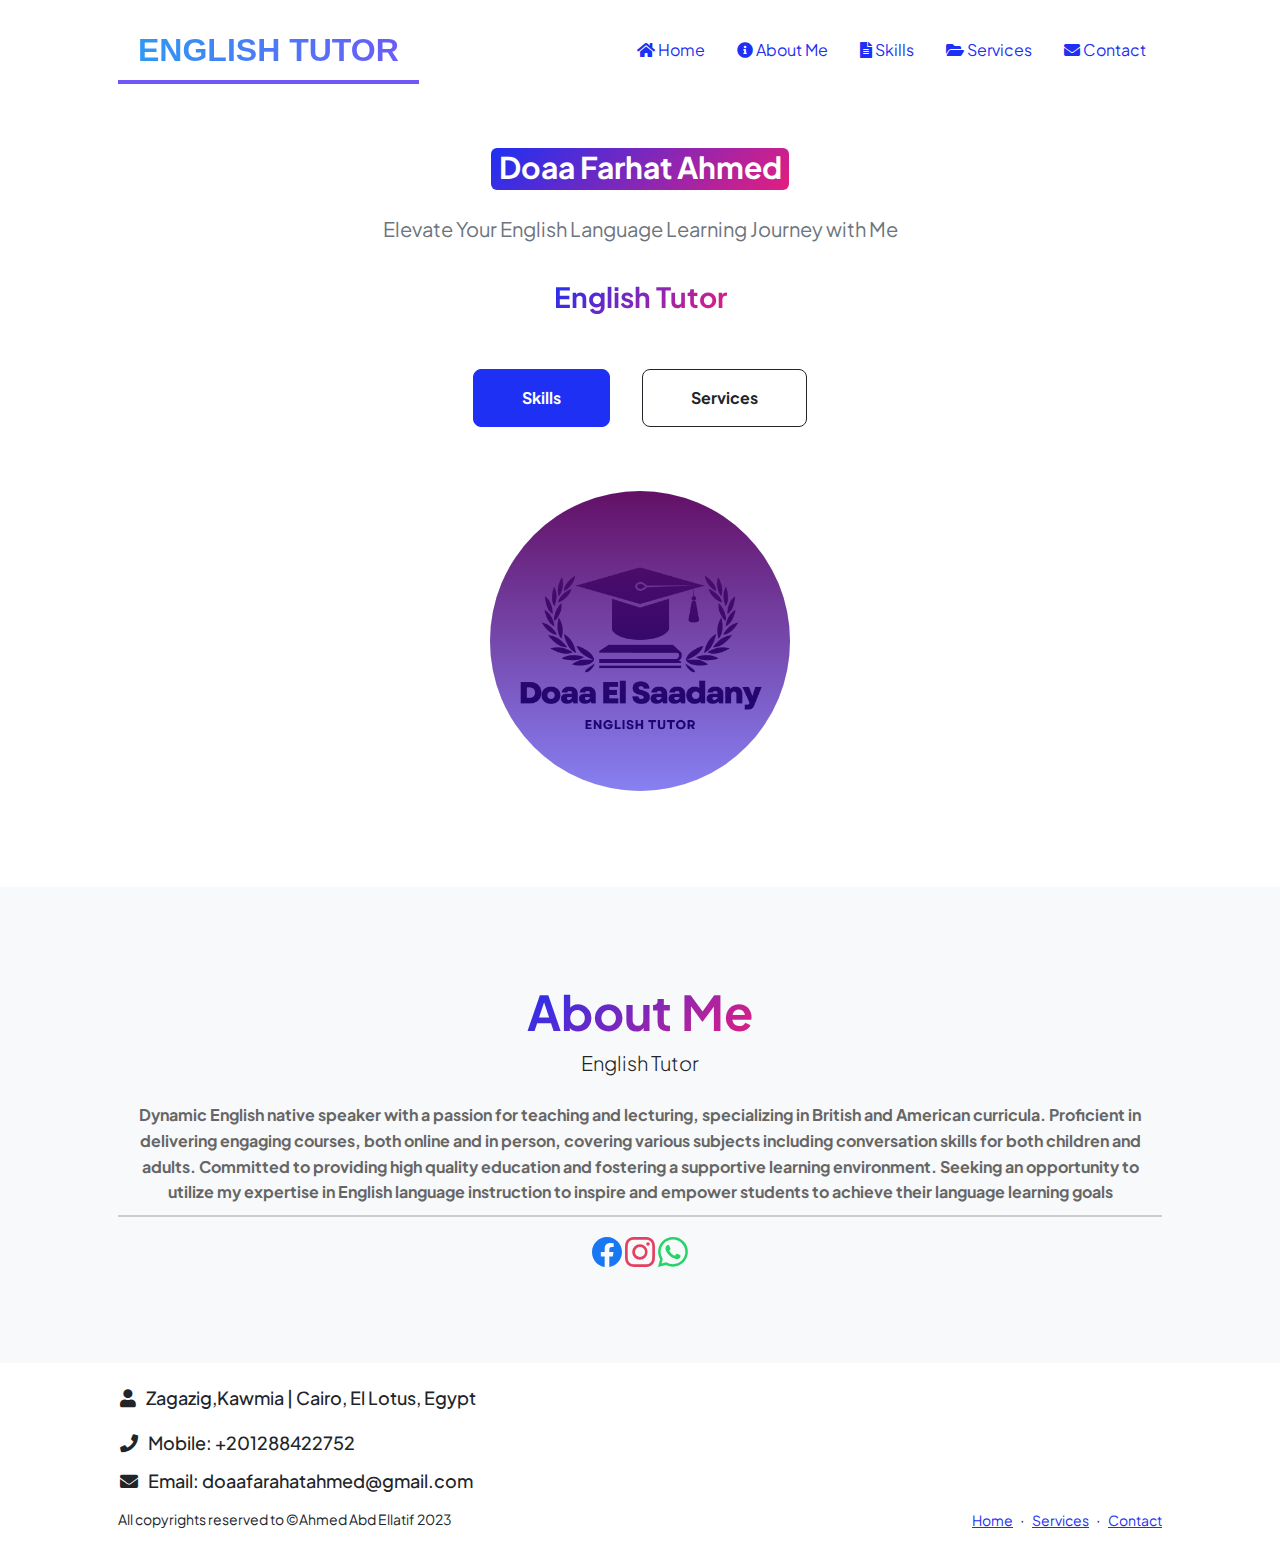
<file: index.html>
<!DOCTYPE html>
<html lang="en">
    <head>
        <meta charset="utf-8" />
        <meta name="viewport" content="width=device-width, initial-scale=1, shrink-to-fit=no" />
        <meta name="description" content="" />
        <meta name="author" content="" />
        <title>Doaa El Saadany</title>
        <!-- Favicon-->
        <link rel="icon" type="image/x-icon" href="assets/favicon.ico" />
        <!-- Custom Google font-->
        <link rel="preconnect" href="https://fonts.googleapis.com" />
        <link rel="preconnect" href="https://fonts.gstatic.com" crossorigin />
        <link href="https://fonts.googleapis.com/css2?family=Plus+Jakarta+Sans:wght@100;200;300;400;500;600;700;800;900&amp;display=swap" rel="stylesheet" />
        <!-- Bootstrap icons-->
        <link href="https://cdn.jsdelivr.net/npm/bootstrap-icons@1.8.1/font/bootstrap-icons.css" rel="stylesheet" />
        <!-- Core theme CSS (includes Bootstrap)-->
        <link href="https://cdn.jsdelivr.net/npm/bootstrap-icons@1.8.1/font/bootstrap-icons.css" rel="stylesheet" />
        <link rel="stylesheet" href="https://cdnjs.cloudflare.com/ajax/libs/font-awesome/5.15.3/css/all.min.css">

        <style>


            .bi {
                font-size: 100px;
            }

            /* Add custom color to the icons */
            .bi-twitter {
                color: #1DA1F2;
            }

            .bi-linkedin {
                color: #0A66C2;
            }

            .bi-github {
                color: #333;
            }

            .bi-facebook {
                color: #1877F2;
            }

            .bi-instagram {
                color: #E4405F;
            }

            .bi-whatsapp {
                color: #25D366;
            }
.nav-link:hover i {
  transform: scale(1.4);
}

.about-me {
  background-color: #f5f5f5;
  padding: 20px;
  border-radius: 8px;
  box-shadow: 0 2px 4px rgba(0, 0, 0, 0.1);
}

.section-title {
  color: #333;
  font-size: 24px;
  font-weight: bold;
  margin-bottom: 20px;
  border-bottom: 2px solid #ccc;
  padding-bottom: 10px;
}

.description {
  color: #666;
  font-size: 16px;
  line-height: 1.6;
}

.description p {
  margin-bottom: 15px;
}

.description p:last-child {
  margin-bottom: 0;
}

.text-gradient {
  position: relative;
  display: inline-block;
}

.zoom {
  transition: transform 0.3s;
  
}

.zoom:hover {
  transform: scale(1.6);
}

.name,
.contact {
  display: flex;
  align-items: center;
  font-size: 18px;
  margin-left: 120px;
  margin-bottom: 10px;
}

.name i,
.contact i {
  margin-right: 10px;
}



      
  </style>
        <link href="css/styles.css" rel="stylesheet" />

    </head>
    <body class="d-flex flex-column h-100">
        <main class="flex-shrink-0">
            <!-- Navigation-->
            <nav class="navbar navbar-expand-lg navbar-light bg-white py-3">
                <div class="container px-5">
                    <div class="logo"><span>English </span> Tutor</div>
                    <button class="navbar-toggler" type="button" data-bs-toggle="collapse" data-bs-target="#navbarSupportedContent" aria-controls="navbarSupportedContent" aria-expanded="false" aria-label="Toggle navigation"><span class="navbar-toggler-icon"></span></button>
                    <nav>
                        <ul class="nav">
                          <li id="home" class="nav-item"><a class="nav-link" href="index.html"><i class="fas fa-home"></i> Home</a></li>
                          <li class="nav-item"><a class="nav-link" href="#about"><i class="fas fa-info-circle"></i> About Me</a></li>
                          <li class="nav-item"><a class="nav-link" href="resume.html"><i class="fas fa-file-alt"></i> Skills</a></li>
                          <li class="nav-item"><a class="nav-link" href="projects.html"><i class="fas fa-folder-open"></i> Services</a></li>
                          <li class="nav-item"><a class="nav-link" href="contact.html"><i class="fas fa-envelope"></i> Contact</a></li>
                        </ul>
                    </nav>
                </div>
            </nav>
            <!-- Header-->
            <header class="py-5">
                <div class="container px-5 pb-5">
                    <div class="row gx-5 align-items-center">
                        <div class="col-xxl-5">
                            <!-- Header text content-->
                            <div class="text-center text-xxl-start">
                                <div class="badge bg-gradient-primary-to-secondary text-white mb-4" style="    height: 42px;
                                ">
                                    <div class="text-capitalize">Doaa Farhat Ahmed</div>
                                </div>
                                    <div class="fs-5  text-muted">Elevate Your English Language Learning Journey with Me
                                    </div>
                                <h1 class="display-3 fw-bolder mb-5"><span class="text-gradient d-inline " style="    font-size: 28px;
                                    ">English Tutor</span></h1>
                                <div class="d-grid gap-3 d-sm-flex justify-content-sm-center justify-content-xxl-start mb-3">
                                    <a class="btn btn-primary btn-lg px-5 py-3 me-sm-3 fs-6 fw-bolder" href="resume.html">Skills</a>
                                    <a class="btn btn-outline-dark btn-lg px-5 py-3 fs-6 fw-bolder" href="projects.html">Services</a>
                                </div>
                            </div>
                        </div>
                        <!-- Header profile picture-->
                        <div class="d-flex justify-content-center mt-5 mt-xxl-0">
                            <div style="width: 300px; height: 300px; background-color: #ccc; border-radius: 50%; display: flex; justify-content: center; align-items: center; overflow: hidden; position: relative;">
                                <!-- Gradient Background -->
                                <div style="width: 100%; height: 100%; position: absolute; top: 0; left: 0; background-image: linear-gradient(to bottom, rgb(99, 16, 102), rgba(17, 2, 230, 0.5));"></div>
                            
                                <!-- Image Container -->
                                <div style="width: 100%; height: auto;">
                                    <img style="width: 100%; height: 100%; object-fit: cover; " src="assets/Doaa El Saadany.png" alt="Profile Picture" />
                                </div>
                            </div>
                            
                                
                                                                <div class="dots-1" style="position: absolute; top: 0; left: 0; pointer-events: none;">
                                    <!-- SVG Dots-->
                                    <svg version="1.1" xmlns="http://www.w3.org/2000/svg" xmlns:xlink="http://www.w3.org/1999/xlink" x="0px" y="0px" viewBox="0 0 191.6 1215.4" style="enable-background: new 0 0 191.6 1215.4" xml:space="preserve">
                    <!-- ... SVG paths ... -->
                </svg>
                                    <!-- END of SVG dots-->
                                </div>
                                <div class="dots-2" style="position: absolute; top: 0; left: 0; pointer-events: none;">
                                    <!-- SVG Dots-->
                                    <svg version="1.1" xmlns="http://www.w3.org/2000/svg" xmlns:xlink="http://www.w3.org/1999/xlink" x="0px" y="0px" viewBox="0 0 191.6 1215.4" style="enable-background: new 0 0 191.6 1215.4" xml:space="preserve">
                    <!-- ... SVG paths ... -->
                </svg>
                                    <!-- END of SVG dots-->
                                </div>
                                    <div class="dots-3">
                                        <!-- SVG Dots-->
                                        <svg version="1.1" xmlns="http://www.w3.org/2000/svg" xmlns:xlink="http://www.w3.org/1999/xlink" x="0px" y="0px" viewBox="0 0 191.6 1215.4" style="enable-background: new 0 0 191.6 1215.4" xml:space="preserve">
                                            <g transform="translate(0.000000,1280.000000) scale(0.100000,-0.100000)">
                                                <path d="M227.7,12788.6c-105-35-200-141-222-248c-43-206,163-412,369-369c155,32,275,190,260,339c-11,105-90,213-190,262        C383.7,12801.6,289.7,12808.6,227.7,12788.6z"></path>
                                                <path d="M1507.7,12788.6c-151-50-253-216-222-362c25-119,136-230,254-255c194-41,395,142,375,339c-11,105-90,213-190,262        C1663.7,12801.6,1569.7,12808.6,1507.7,12788.6z"></path>
                                                <path d="M227.7,11508.6c-105-35-200-141-222-248c-43-206,163-412,369-369c155,32,275,190,260,339c-11,105-90,213-190,262        C383.7,11521.6,289.7,11528.6,227.7,11508.6z"></path>
                                                <path d="M1507.7,11508.6c-151-50-253-216-222-362c25-119,136-230,254-255c194-41,395,142,375,339c-11,105-90,213-190,262        C1663.7,11521.6,1569.7,11528.6,1507.7,11508.6z"></path>
                                                <path d="M227.7,10228.6c-105-35-200-141-222-248c-43-206,163-412,369-369c155,32,275,190,260,339c-11,105-90,213-190,262        C383.7,10241.6,289.7,10248.6,227.7,10228.6z"></path>
                                                <path d="M1507.7,10228.6c-105-35-200-141-222-248c-43-206,163-412,369-369c155,32,275,190,260,339c-11,105-90,213-190,262        C1663.7,10241.6,1569.7,10248.6,1507.7,10228.6z"></path>
                                                <path d="M227.7,8948.6c-105-35-200-141-222-248c-43-206,163-412,369-369c155,32,275,190,260,339c-11,105-90,213-190,262        C383.7,8961.6,289.7,8968.6,227.7,8948.6z"></path>
                                                <path d="M1507.7,8948.6c-105-35-200-141-222-248c-43-206,163-412,369-369c155,32,275,190,260,339c-11,105-90,213-190,262        C1663.7,8961.6,1569.7,8968.6,1507.7,8948.6z"></path>
                                                <path d="M227.7,7668.6c-105-35-200-141-222-248c-43-206,163-412,369-369c155,32,275,190,260,339c-11,105-90,213-190,262        C383.7,7681.6,289.7,7688.6,227.7,7668.6z"></path>
                                                <path d="M1507.7,7668.6c-105-35-200-141-222-248c-43-206,163-412,369-369c155,32,275,190,260,339c-11,105-90,213-190,262        C1663.7,7681.6,1569.7,7688.6,1507.7,7668.6z"></path>
                                                <path d="M227.7,6388.6c-105-35-200-141-222-248c-43-206,163-412,369-369c155,32,275,190,260,339c-11,105-90,213-190,262        C383.7,6401.6,289.7,6408.6,227.7,6388.6z"></path>
                                                <path d="M1507.7,6388.6c-105-35-200-141-222-248c-43-206,163-412,369-369c155,32,275,190,260,339c-11,105-90,213-190,262        C1663.7,6401.6,1569.7,6408.6,1507.7,6388.6z"></path>
                                                <path d="M227.7,5108.6c-105-35-200-141-222-248c-43-206,163-412,369-369c155,32,275,190,260,339c-11,105-90,213-190,262        C383.7,5121.6,289.7,5128.6,227.7,5108.6z"></path>
                                                <path d="M1507.7,5108.6c-105-35-200-141-222-248c-43-206,163-412,369-369c155,32,275,190,260,339c-11,105-90,213-190,262        C1663.7,5121.6,1569.7,5128.6,1507.7,5108.6z"></path>
                                                <path d="M227.7,3828.6c-105-35-200-141-222-248c-43-206,163-412,369-369c155,32,275,190,260,339c-11,105-90,213-190,262        C383.7,3841.6,289.7,3848.6,227.7,3828.6z"></path>
                                                <path d="M1507.7,3828.6c-105-35-200-141-222-248c-43-206,163-412,369-369c155,32,275,190,260,339c-11,105-90,213-190,262        C1663.7,3841.6,1569.7,3848.6,1507.7,3828.6z"></path>
                                                <path d="M227.7,2548.6c-105-35-200-141-222-248c-43-206,163-412,369-369c155,32,275,190,260,339c-11,105-90,213-190,262        C383.7,2561.6,289.7,2568.6,227.7,2548.6z"></path>
                                                <path d="M1507.7,2548.6c-105-35-200-141-222-248c-43-206,163-412,369-369c155,32,275,190,260,339c-11,105-90,213-190,262        C1663.7,2561.6,1569.7,2568.6,1507.7,2548.6z"></path>
                                                <path d="M227.7,1268.6c-105-35-200-141-222-248c-43-206,163-412,369-369c155,32,275,190,260,339c-11,105-90,213-190,262        C383.7,1281.6,289.7,1288.6,227.7,1268.6z"></path>
                                                <path d="M1507.7,1268.6c-105-35-200-141-222-248c-43-206,163-412,369-369c155,32,275,190,260,339c-11,105-90,213-190,262        C1663.7,1281.6,1569.7,1288.6,1507.7,1268.6z"></path>
                                            </g>
                                        </svg>
                                        <!-- END of SVG dots-->
                                    </div>
                                    <div class="dots-4">
                                        <!-- SVG Dots-->
                                        <svg version="1.1" xmlns="http://www.w3.org/2000/svg" xmlns:xlink="http://www.w3.org/1999/xlink" x="0px" y="0px" viewBox="0 0 191.6 1215.4" style="enable-background: new 0 0 191.6 1215.4" xml:space="preserve">
                                            <g transform="translate(0.000000,1280.000000) scale(0.100000,-0.100000)">
                                                <path d="M227.7,12788.6c-105-35-200-141-222-248c-43-206,163-412,369-369c155,32,275,190,260,339c-11,105-90,213-190,262        C383.7,12801.6,289.7,12808.6,227.7,12788.6z"></path>
                                                <path d="M1507.7,12788.6c-151-50-253-216-222-362c25-119,136-230,254-255c194-41,395,142,375,339c-11,105-90,213-190,262        C1663.7,12801.6,1569.7,12808.6,1507.7,12788.6z"></path>
                                                <path d="M227.7,11508.6c-105-35-200-141-222-248c-43-206,163-412,369-369c155,32,275,190,260,339c-11,105-90,213-190,262        C383.7,11521.6,289.7,11528.6,227.7,11508.6z"></path>
                                                <path d="M1507.7,11508.6c-151-50-253-216-222-362c25-119,136-230,254-255c194-41,395,142,375,339c-11,105-90,213-190,262        C1663.7,11521.6,1569.7,11528.6,1507.7,11508.6z"></path>
                                                <path d="M227.7,10228.6c-105-35-200-141-222-248c-43-206,163-412,369-369c155,32,275,190,260,339c-11,105-90,213-190,262        C383.7,10241.6,289.7,10248.6,227.7,10228.6z"></path>
                                                <path d="M1507.7,10228.6c-105-35-200-141-222-248c-43-206,163-412,369-369c155,32,275,190,260,339c-11,105-90,213-190,262        C1663.7,10241.6,1569.7,10248.6,1507.7,10228.6z"></path>
                                                <path d="M227.7,8948.6c-105-35-200-141-222-248c-43-206,163-412,369-369c155,32,275,190,260,339c-11,105-90,213-190,262        C383.7,8961.6,289.7,8968.6,227.7,8948.6z"></path>
                                                <path d="M1507.7,8948.6c-105-35-200-141-222-248c-43-206,163-412,369-369c155,32,275,190,260,339c-11,105-90,213-190,262        C1663.7,8961.6,1569.7,8968.6,1507.7,8948.6z"></path>
                                                <path d="M227.7,7668.6c-105-35-200-141-222-248c-43-206,163-412,369-369c155,32,275,190,260,339c-11,105-90,213-190,262        C383.7,7681.6,289.7,7688.6,227.7,7668.6z"></path>
                                                <path d="M1507.7,7668.6c-105-35-200-141-222-248c-43-206,163-412,369-369c155,32,275,190,260,339c-11,105-90,213-190,262        C1663.7,7681.6,1569.7,7688.6,1507.7,7668.6z"></path>
                                                <path d="M227.7,6388.6c-105-35-200-141-222-248c-43-206,163-412,369-369c155,32,275,190,260,339c-11,105-90,213-190,262        C383.7,6401.6,289.7,6408.6,227.7,6388.6z"></path>
                                                <path d="M1507.7,6388.6c-105-35-200-141-222-248c-43-206,163-412,369-369c155,32,275,190,260,339c-11,105-90,213-190,262        C1663.7,6401.6,1569.7,6408.6,1507.7,6388.6z"></path>
                                                <path d="M227.7,5108.6c-105-35-200-141-222-248c-43-206,163-412,369-369c155,32,275,190,260,339c-11,105-90,213-190,262        C383.7,5121.6,289.7,5128.6,227.7,5108.6z"></path>
                                                <path d="M1507.7,5108.6c-105-35-200-141-222-248c-43-206,163-412,369-369c155,32,275,190,260,339c-11,105-90,213-190,262        C1663.7,5121.6,1569.7,5128.6,1507.7,5108.6z"></path>
                                                <path d="M227.7,3828.6c-105-35-200-141-222-248c-43-206,163-412,369-369c155,32,275,190,260,339c-11,105-90,213-190,262        C383.7,3841.6,289.7,3848.6,227.7,3828.6z"></path>
                                                <path d="M1507.7,3828.6c-105-35-200-141-222-248c-43-206,163-412,369-369c155,32,275,190,260,339c-11,105-90,213-190,262        C1663.7,3841.6,1569.7,3848.6,1507.7,3828.6z"></path>
                                                <path d="M227.7,2548.6c-105-35-200-141-222-248c-43-206,163-412,369-369c155,32,275,190,260,339c-11,105-90,213-190,262        C383.7,2561.6,289.7,2568.6,227.7,2548.6z"></path>
                                                <path d="M1507.7,2548.6c-105-35-200-141-222-248c-43-206,163-412,369-369c155,32,275,190,260,339c-11,105-90,213-190,262        C1663.7,2561.6,1569.7,2568.6,1507.7,2548.6z"></path>
                                                <path d="M227.7,1268.6c-105-35-200-141-222-248c-43-206,163-412,369-369c155,32,275,190,260,339c-11,105-90,213-190,262        C383.7,1281.6,289.7,1288.6,227.7,1268.6z"></path>
                                                <path d="M1507.7,1268.6c-105-35-200-141-222-248c-43-206,163-412,369-369c155,32,275,190,260,339c-11,105-90,213-190,262        C1663.7,1281.6,1569.7,1288.6,1507.7,1268.6z"></path>
                                            </g>
                                        </svg>
                                        <!-- END of SVG dots-->
                                    </div>
                            </div>
                            </div>
                        </div>
                    </div>
                </div>
            </header>
            <!-- About Section-->
            <section class="bg-light py-5">
                <div class="container px-5">
                    <div class="row gx-5 justify-content-center">
                        <div class="col-xxl-8">
                            <div class="text-center my-5">
                                <h2 class="display-5 fw-bolder"><span class="text-gradient d-inline">About Me</span></h2>
                                <p class="lead fw-light mb-4" class="section-title">English Tutor
                                </p>
                                <div  id="about">
                                    <div class="description section-title">
                                      <p>
                                        Dynamic English native speaker with a passion for teaching and lecturing, specializing in British and American curricula. Proficient in delivering engaging courses, both
                                        online and in person, covering various subjects including conversation skills for both children and adults. Committed to providing high quality education and fostering a
                                        supportive learning environment. Seeking an opportunity to utilize my expertise in English language instruction to inspire and empower students to achieve their language
                                        learning goals
                                      </p>
                                    </div>
                                  </div>

                                <a class="text-gradient zoom" href="https://www.facebook.com/profile.php?id=61559609472887">
                                <svg xmlns="http://www.w3.org/2000/svg" width="30" height="30" fill="currentColor" class="bi bi-facebook" viewBox="0 0 16 16">
                                    <path d="M16 8.049c0-4.446-3.582-8.05-8-8.05C3.58 0-.002 3.603-.002 8.05c0 4.017 2.926 7.347 6.75 7.951v-5.625h-2.03V8.05H6.75V6.275c0-2.017 1.195-3.131 3.022-3.131.876 0 1.791.157 1.791.157v1.98h-1.009c-.993 0-1.303.621-1.303 1.258v1.51h2.218l-.354 2.326H9.25V16c3.824-.604 6.75-3.934 6.75-7.951z"/>
                                </svg>
                            </a>

                            <a class="text-gradient zoom" href="https://www.instagram.com/doaa_english_expert/">
                                <svg xmlns="http://www.w3.org/2000/svg" width="30" height="30" fill="currentColor" class="bi bi-instagram" viewBox="0 0 16 16">
                                    <path d="M8 0C5.829 0 5.556.01 4.703.048 3.85.088 3.269.222 2.76.42a3.917 3.917 0 0 0-1.417.923A3.927 3.927 0 0 0 .42 2.76C.222 3.268.087 3.85.048 4.7.01 5.555 0 5.827 0 8.001c0 2.172.01 2.444.048 3.297.04.852.174 1.433.372 1.942.205.526.478.972.923 1.417.444.445.89.719 1.416.923.51.198 1.09.333 1.942.372C5.555 15.99 5.827 16 8 16s2.444-.01 3.298-.048c.851-.04 1.434-.174 1.943-.372a3.916 3.916 0 0 0 1.416-.923c.445-.445.718-.891.923-1.417.197-.509.332-1.09.372-1.942C15.99 10.445 16 10.173 16 8s-.01-2.445-.048-3.299c-.04-.851-.175-1.433-.372-1.941a3.926 3.926 0 0 0-.923-1.417A3.911 3.911 0 0 0 13.24.42c-.51-.198-1.092-.333-1.943-.372C10.443.01 10.172 0 7.998 0h.003zm-.717 1.442h.718c2.136 0 2.389.007 3.232.046.78.035 1.204.166 1.486.275.373.145.64.319.92.599.28.28.453.546.598.92.11.281.24.705.275 1.485.039.843.047 1.096.047 3.231s-.008 2.389-.047 3.232c-.035.78-.166 1.203-.275 1.485a2.47 2.47 0 0 1-.599.919c-.28.28-.546.453-.92.598-.28.11-.704.24-1.485.276-.843.038-1.096.047-3.232.047s-2.39-.009-3.233-.047c-.78-.036-1.203-.166-1.485-.276a2.478 2.478 0 0 1-.92-.598 2.48 2.48 0 0 1-.6-.92c-.109-.281-.24-.705-.275-1.485-.038-.843-.046-1.096-.046-3.233 0-2.136.008-2.388.046-3.231.036-.78.166-1.204.276-1.486.145-.373.319-.64.599-.92.28-.28.546-.453.92-.598.282-.11.705-.24 1.485-.276.738-.034 1.024-.044 2.515-.045v.002zm4.988 1.328a.96.96 0 1 0 0 1.92.96.96 0 0 0 0-1.92zm-4.27 1.122a4.109 4.109 0 1 0 0 8.217 4.109 4.109 0 0 0 0-8.217zm0 1.441a2.667 2.667 0 1 1 0 5.334 2.667 2.667 0 0 1 0-5.334z"/>
                                </svg>
                            </a>

                            <a class="text-gradient zoom" href="https://wa.me/201288422752">
                                <svg xmlns="http://www.w3.org/2000/svg" width="30" height="30" fill="currentColor" class="bi bi-whatsapp" viewBox="0 0 16 16">
                                    <path d="M13.601 2.326A7.854 7.854 0 0 0 7.994 0C3.627 0 .068 3.558.064 7.926c0 1.399.366 2.76 1.057 3.965L0 16l4.204-1.102a7.933 7.933 0 0 0 3.79.965h.004c4.368 0 7.926-3.558 7.93-7.93A7.898 7.898 0 0 0 13.6 2.326zM7.994 14.521a6.573 6.573 0 0 1-3.356-.92l-.24-.144-2.494.654.666-2.433-.156-.251a6.56 6.56 0 0 1-1.007-3.505c0-3.626 2.957-6.584 6.591-6.584a6.56 6.56 0 0 1 4.66 1.931 6.557 6.557 0 0 1 1.928 4.66c-.004 3.639-2.961 6.592-6.592 6.592zm3.615-4.934c-.197-.099-1.17-.578-1.353-.646-.182-.065-.315-.099-.445.099-.133.197-.513.646-.627.775-.114.133-.232.148-.43.05-.197-.1-.836-.308-1.592-.985-.59-.525-.985-1.175-1.103-1.372-.114-.198-.011-.304.088-.403.087-.088.197-.232.296-.346.1-.114.133-.198.198-.33.065-.134.034-.248-.015-.347-.05-.099-.445-1.076-.612-1.47-.16-.389-.323-.335-.445-.34-.114-.007-.247-.007-.38-.007a.729.729 0 0 0-.529.247c-.182.198-.691.677-.691 1.654 0 .977.71 1.916.81 2.049.098.133 1.394 2.132 3.383 2.992.47.205.84.326 1.129.418.475.152.904.129 1.246.08.38-.058 1.171-.48 1.338-.943.164-.464.164-.86.114-.943-.049-.084-.182-.133-.38-.232z"/>
                                </svg>
                            </a>
                                </div>
                            </div>
                        </div>
                    </div>
                </div>
            </section>
            
        </main>
        <!-- Footer-->
        <footer class="bg-white py-4 mt-auto">
            <h2 class="name mb-4 text-start"><i class="fas fa-user"></i> Zagazig,Kawmia | Cairo, El Lotus, Egypt</h2>
            <h4 class="contact mb-3 text-start"><i class="fas fa-phone"></i> Mobile: +201288422752</h4>
            <h4 class="contact mb-3 text-start"><i class="fas fa-envelope"></i> Email: doaafarahatahmed@gmail.com</h4>
            <div class="container px-5">
                <div class="row align-items-center justify-content-between flex-column flex-sm-row">
                    <div class="col-auto"><div class="small m-0">All copyrights reserved to  &copy;Ahmed Abd Ellatif  2023 </div></div>
                    <div class="col-auto">
                        <a class="small" href="#home">Home</a>
                        <span class="mx-1">&middot;</span>
                        <a class="small" href="projects.html">Services</a>
                        <span class="mx-1">&middot;</span>
                        <a class="small" href="contact.html">Contact</a>
                    </div>
                </div>
            </div>
        </footer>
        <!-- Bootstrap core JS-->
        <script src="https://cdn.jsdelivr.net/npm/bootstrap@5.2.3/dist/js/bootstrap.bundle.min.js"></script>
        <!-- Core theme JS-->
        <script src="js/scripts.js"></script>
    </body>
</html>
</file>
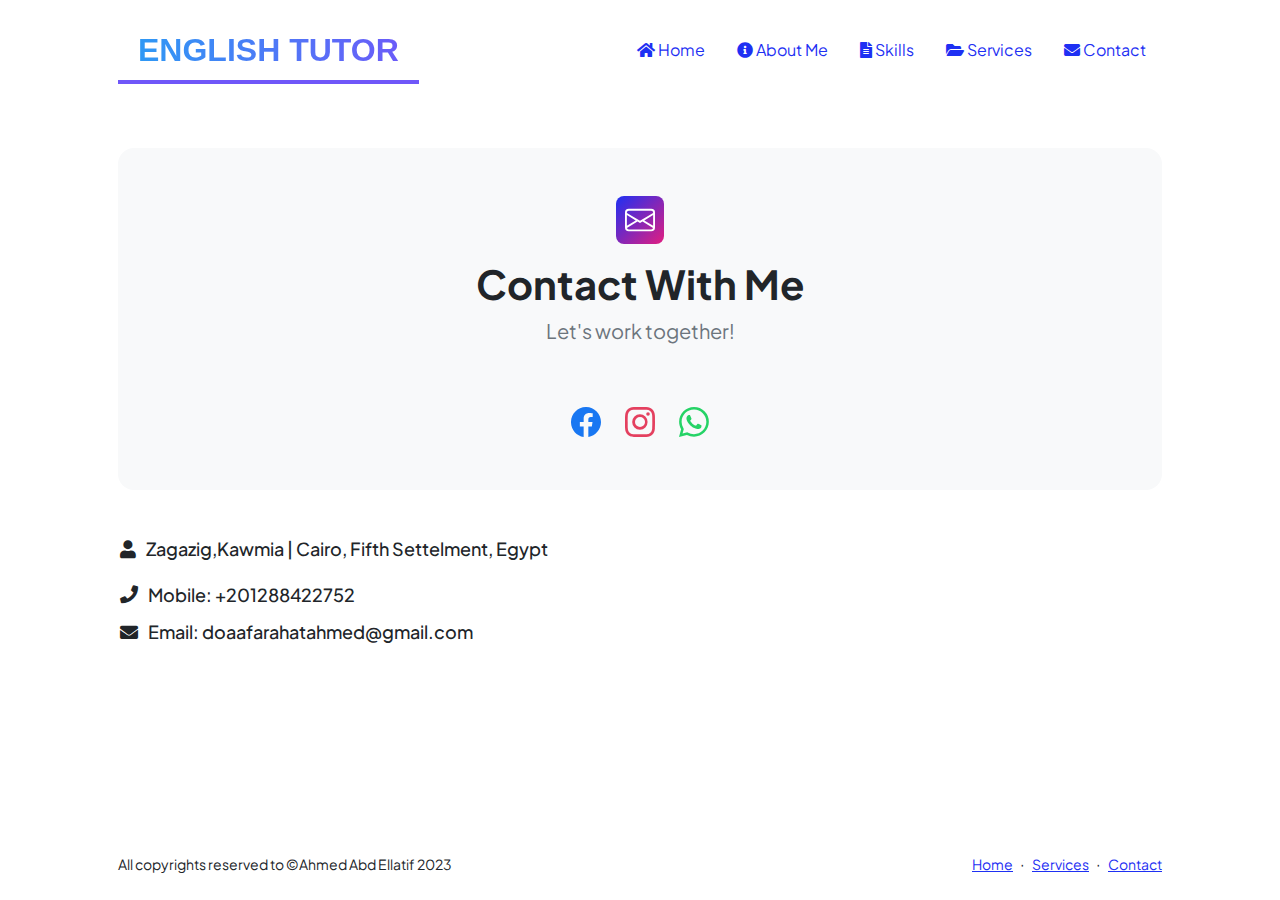
<file: contact.html>
<!DOCTYPE html>
<html lang="en">
    <head>
        <meta charset="utf-8" />
        <meta name="viewport" content="width=device-width, initial-scale=1, shrink-to-fit=no" />
        <meta name="description" content />
        <meta name="author" content />
        <title>Doaa El Saadany</title>
        <!-- Favicon-->
        <link rel="icon" type="image/x-icon" href="assets/favicon.ico" />
        <!-- Custom Google font-->
        <link rel="preconnect" href="https://fonts.googleapis.com" />
        <link rel="preconnect" href="https://fonts.gstatic.com" crossorigin />
        <link href="https://fonts.googleapis.com/css2?family=Plus+Jakarta+Sans:wght@100;200;300;400;500;600;700;800;900&amp;display=swap" rel="stylesheet" />
        <!-- Bootstrap icons-->
        <link href="https://cdn.jsdelivr.net/npm/bootstrap-icons@1.8.1/font/bootstrap-icons.css" rel="stylesheet" />
        <!-- Core theme CSS (includes Bootstrap)-->
        <link href="css/styles.css" rel="stylesheet" />
        <link rel="stylesheet" href="https://cdnjs.cloudflare.com/ajax/libs/font-awesome/5.15.3/css/all.min.css">

        <style>

            .bi {
                font-size: 100px;
            }

            /* Add custom color to the icons */
            .bi-twitter {
                color: #1DA1F2;
            }

            .bi-linkedin {
                color: #0A66C2;
            }

            .bi-github {
                color: #333;
            }

            .bi-facebook {
                color: #1877F2;
            }

            .bi-instagram {
                color: #E4405F;
            }

            .bi-whatsapp {
                color: #25D366;
            }
.nav-link:hover i {
  transform: scale(1.4);
}

.about-me {
  background-color: #f5f5f5;
  padding: 20px;
  border-radius: 8px;
  box-shadow: 0 2px 4px rgba(0, 0, 0, 0.1);
}

.section-title {
  color: #333;
  font-size: 24px;
  font-weight: bold;
  margin-bottom: 20px;
  border-bottom: 2px solid #ccc;
  padding-bottom: 10px;
}

.description {
  color: #666;
  font-size: 16px;
  line-height: 1.6;
}

.description p {
  margin-bottom: 15px;
}

.description p:last-child {
  margin-bottom: 0;
}

.text-gradient {
  position: relative;
  display: inline-block;
}

.zoom {
  transition: transform 0.3s;
  
}

.zoom:hover {
  transform: scale(1.6);
}

.name,
.contact {
  display: flex;
  align-items: center;
  font-size: 18px;
  margin-left: 120px;
  margin-bottom: 10px;
}

.name i,
.contact i {
  margin-right: 10px;
}



        </style>
    </head>
    <body class="d-flex flex-column">
        <main class="flex-shrink-0">
            <!-- Navigation-->
            <nav class="navbar navbar-expand-lg navbar-light bg-white py-3">
                <div class="container px-5">
                    <div class="logo"><span>English </span> Tutor</div>
                    <button class="navbar-toggler" type="button" data-bs-toggle="collapse" data-bs-target="#navbarSupportedContent" aria-controls="navbarSupportedContent" aria-expanded="false" aria-label="Toggle navigation"><span class="navbar-toggler-icon"></span></button>
                    <nav>
                        <ul class="nav">
                          <li class="nav-item"><a class="nav-link" href="index.html"><i class="fas fa-home"></i> Home</a></li>
                          <li class="nav-item"><a class="nav-link" href="index.html#about"><i class="fas fa-info-circle"></i> About Me</a></li>
                          <li class="nav-item"><a class="nav-link" href="resume.html"><i class="fas fa-file-alt"></i> Skills</a></li>
                          <li class="nav-item"><a class="nav-link" href="projects.html"><i class="fas fa-folder-open"></i> Services</a></li>
                          <li class="nav-item"><a class="nav-link" href="contact.html"><i class="fas fa-envelope"></i> Contact</a></li>
                        </ul>
                      </nav>
                </div>
            </nav>
            <!-- Page content-->
            <section class="py-5">
                <div class="container px-5">
                    <!-- Contact form-->
                    <div class="bg-light rounded-4 py-5 px-4 px-md-5">
                        <div class="text-center mb-5">
                            <div class="feature bg-primary bg-gradient-primary-to-secondary text-white rounded-3 mb-3">
                                <svg xmlns="http://www.w3.org/2000/svg" width="30" height="30" fill="currentColor" class="bi bi-envelope" viewBox="0 0 16 16">
                                    <path d="M0 4a2 2 0 0 1 2-2h12a2 2 0 0 1 2 2v8a2 2 0 0 1-2 2H2a2 2 0 0 1-2-2V4Zm2-1a1 1 0 0 0-1 1v.217l7 4.2 7-4.2V4a1 1 0 0 0-1-1H2Zm13 2.383-4.708 2.825L15 11.105V5.383Zm-.034 6.876-5.64-3.471L8 9.583l-1.326-.795-5.64 3.47A1 1 0 0 0 2 13h12a1 1 0 0 0 .966-.741ZM1 11.105l4.708-2.897L1 5.383v5.722Z"/>
                                </svg>
                            </div>
                            <h1 class="fw-bolder">Contact With Me</h1>
                            <p class="lead fw-normal text-muted mb-0">Let's work together!</p>
                        </div>
                        <div class="row gx-5 justify-content-center">
                        </div>
                        <div class="d-flex justify-content-center fs-2 gap-4">
                            <!-- <a class="text-gradient zoom" href="https://twitter.com/Ahmed17939341">
                                <svg xmlns="http://www.w3.org/2000/svg" width="30" height="30" fill="currentColor" class="bi bi-twitter" viewBox="0 0 16 16">
                                    <path d="M5.026 15c6.038 0 9.341-5.003 9.341-9.334 0-.14 0-.282-.006-.422A6.685 6.685 0 0 0 16 3.542a6.658 6.658 0 0 1-1.889.518 3.301 3.301 0 0 0 1.447-1.817 6.533 6.533 0 0 1-2.087.793A3.286 3.286 0 0 0 7.875 6.03a9.325 9.325 0 0 1-6.767-3.429 3.289 3.289 0 0 0 1.018 4.382A3.323 3.323 0 0 1 .64 6.575v.045a3.288 3.288 0 0 0 2.632 3.218 3.203 3.203 0 0 1-.865.115 3.23 3.23 0 0 1-.614-.057 3.283 3.283 0 0 0 3.067 2.277A6.588 6.588 0 0 1 .78 13.58a6.32 6.32 0 0 1-.78-.045A9.344 9.344 0 0 0 5.026 15z"/>
                                </svg></a> -->

                            <!-- <a class="text-gradient zoom" href="https://www.linkedin.com/in/ahmed-abd-ellatif-99b10124a">
                                <svg xmlns="http://www.w3.org/2000/svg" width="30" height="30" fill="currentColor" class="bi bi-linkedin" viewBox="0 0 16 16">
                                    <path d="M0 1.146C0 .513.526 0 1.175 0h13.65C15.474 0 16 .513 16 1.146v13.708c0 .633-.526 1.146-1.175 1.146H1.175C.526 16 0 15.487 0 14.854V1.146zm4.943 12.248V6.169H2.542v7.225h2.401zm-1.2-8.212c.837 0 1.358-.554 1.358-1.248-.015-.709-.52-1.248-1.342-1.248-.822 0-1.359.54-1.359 1.248 0 .694.521 1.248 1.327 1.248h.016zm4.908 8.212V9.359c0-.216.016-.432.08-.586.173-.431.568-.878 1.232-.878.869 0 1.216.662 1.216 1.634v3.865h2.401V9.25c0-2.22-1.184-3.252-2.764-3.252-1.274 0-1.845.7-2.165 1.193v.025h-.016a5.54 5.54 0 0 1 .016-.025V6.169h-2.4c.03.678 0 7.225 0 7.225h2.4z"/>
                                </svg>
                            </a>
                            <a class="text-gradient zoom" href="https://github.com/AhmedAbdEllatif7">
                                <svg xmlns="http://www.w3.org/2000/svg" width="30" height="30" fill="currentColor" class="bi bi-github" viewBox="0 0 16 16">
                                    <path d="M8 0C3.58 0 0 3.58 0 8c0 3.54 2.29 6.53 5.47 7.59.4.07.55-.17.55-.38 0-.19-.01-.82-.01-1.49-2.01.37-2.53-.49-2.69-.94-.09-.23-.48-.94-.82-1.13-.28-.15-.68-.52-.01-.53.63-.01 1.08.58 1.23.82.72 1.21 1.87.87 2.33.66.07-.52.28-.87.51-1.07-1.78-.2-3.64-.89-3.64-3.95 0-.87.31-1.59.82-2.15-.08-.2-.36-1.02.08-2.12 0 0 .67-.21 2.2.82.64-.18 1.32-.27 2-.27.68 0 1.36.09 2 .27 1.53-1.04 2.2-.82 2.2-.82.44 1.1.16 1.92.08 2.12.51.56.82 1.27.82 2.15 0 3.07-1.87 3.75-3.65 3.95.29.25.54.73.54 1.48 0 1.07-.01 1.93-.01 2.2 0 .21.15.46.55.38A8.012 8.012 0 0 0 16 8c0-4.42-3.58-8-8-8z"/>
                                </svg>
                            </a> -->

                    

                            <a class="text-gradient zoom" href="https://www.facebook.com/profile.php?id=61559609472887">
                                <svg xmlns="http://www.w3.org/2000/svg" width="30" height="30" fill="currentColor" class="bi bi-facebook" viewBox="0 0 16 16">
                                    <path d="M16 8.049c0-4.446-3.582-8.05-8-8.05C3.58 0-.002 3.603-.002 8.05c0 4.017 2.926 7.347 6.75 7.951v-5.625h-2.03V8.05H6.75V6.275c0-2.017 1.195-3.131 3.022-3.131.876 0 1.791.157 1.791.157v1.98h-1.009c-.993 0-1.303.621-1.303 1.258v1.51h2.218l-.354 2.326H9.25V16c3.824-.604 6.75-3.934 6.75-7.951z"/>
                                </svg>
                            </a>

                            <a class="text-gradient zoom" href="https://www.instagram.com/doaa_english_expert/">
                                <svg xmlns="http://www.w3.org/2000/svg" width="30" height="30" fill="currentColor" class="bi bi-instagram" viewBox="0 0 16 16">
                                    <path d="M8 0C5.829 0 5.556.01 4.703.048 3.85.088 3.269.222 2.76.42a3.917 3.917 0 0 0-1.417.923A3.927 3.927 0 0 0 .42 2.76C.222 3.268.087 3.85.048 4.7.01 5.555 0 5.827 0 8.001c0 2.172.01 2.444.048 3.297.04.852.174 1.433.372 1.942.205.526.478.972.923 1.417.444.445.89.719 1.416.923.51.198 1.09.333 1.942.372C5.555 15.99 5.827 16 8 16s2.444-.01 3.298-.048c.851-.04 1.434-.174 1.943-.372a3.916 3.916 0 0 0 1.416-.923c.445-.445.718-.891.923-1.417.197-.509.332-1.09.372-1.942C15.99 10.445 16 10.173 16 8s-.01-2.445-.048-3.299c-.04-.851-.175-1.433-.372-1.941a3.926 3.926 0 0 0-.923-1.417A3.911 3.911 0 0 0 13.24.42c-.51-.198-1.092-.333-1.943-.372C10.443.01 10.172 0 7.998 0h.003zm-.717 1.442h.718c2.136 0 2.389.007 3.232.046.78.035 1.204.166 1.486.275.373.145.64.319.92.599.28.28.453.546.598.92.11.281.24.705.275 1.485.039.843.047 1.096.047 3.231s-.008 2.389-.047 3.232c-.035.78-.166 1.203-.275 1.485a2.47 2.47 0 0 1-.599.919c-.28.28-.546.453-.92.598-.28.11-.704.24-1.485.276-.843.038-1.096.047-3.232.047s-2.39-.009-3.233-.047c-.78-.036-1.203-.166-1.485-.276a2.478 2.478 0 0 1-.92-.598 2.48 2.48 0 0 1-.6-.92c-.109-.281-.24-.705-.275-1.485-.038-.843-.046-1.096-.046-3.233 0-2.136.008-2.388.046-3.231.036-.78.166-1.204.276-1.486.145-.373.319-.64.599-.92.28-.28.546-.453.92-.598.282-.11.705-.24 1.485-.276.738-.034 1.024-.044 2.515-.045v.002zm4.988 1.328a.96.96 0 1 0 0 1.92.96.96 0 0 0 0-1.92zm-4.27 1.122a4.109 4.109 0 1 0 0 8.217 4.109 4.109 0 0 0 0-8.217zm0 1.441a2.667 2.667 0 1 1 0 5.334 2.667 2.667 0 0 1 0-5.334z"/>
                                </svg>
                            </a>

                            <a class="text-gradient zoom" href="https://wa.me/201288422752">
                                <svg xmlns="http://www.w3.org/2000/svg" width="30" height="30" fill="currentColor" class="bi bi-whatsapp" viewBox="0 0 16 16">
                                    <path d="M13.601 2.326A7.854 7.854 0 0 0 7.994 0C3.627 0 .068 3.558.064 7.926c0 1.399.366 2.76 1.057 3.965L0 16l4.204-1.102a7.933 7.933 0 0 0 3.79.965h.004c4.368 0 7.926-3.558 7.93-7.93A7.898 7.898 0 0 0 13.6 2.326zM7.994 14.521a6.573 6.573 0 0 1-3.356-.92l-.24-.144-2.494.654.666-2.433-.156-.251a6.56 6.56 0 0 1-1.007-3.505c0-3.626 2.957-6.584 6.591-6.584a6.56 6.56 0 0 1 4.66 1.931 6.557 6.557 0 0 1 1.928 4.66c-.004 3.639-2.961 6.592-6.592 6.592zm3.615-4.934c-.197-.099-1.17-.578-1.353-.646-.182-.065-.315-.099-.445.099-.133.197-.513.646-.627.775-.114.133-.232.148-.43.05-.197-.1-.836-.308-1.592-.985-.59-.525-.985-1.175-1.103-1.372-.114-.198-.011-.304.088-.403.087-.088.197-.232.296-.346.1-.114.133-.198.198-.33.065-.134.034-.248-.015-.347-.05-.099-.445-1.076-.612-1.47-.16-.389-.323-.335-.445-.34-.114-.007-.247-.007-.38-.007a.729.729 0 0 0-.529.247c-.182.198-.691.677-.691 1.654 0 .977.71 1.916.81 2.049.098.133 1.394 2.132 3.383 2.992.47.205.84.326 1.129.418.475.152.904.129 1.246.08.38-.058 1.171-.48 1.338-.943.164-.464.164-.86.114-.943-.049-.084-.182-.133-.38-.232z"/>
                                </svg>
                            </a>
                        </div>
                    </div>
                </div>
            </section>
            <h2 class="name mb-4 text-start"><i class="fas fa-user"></i> Zagazig,Kawmia | Cairo, Fifth Settelment, Egypt</h2>
            <h4 class="contact mb-3 text-start"><i class="fas fa-phone"></i> Mobile: +201288422752</h4>
            <h4 class="contact mb-3 text-start"><i class="fas fa-envelope"></i> Email: doaafarahatahmed@gmail.com</h4>
        </main>
        <!-- Footer-->
        <footer class="bg-white py-4 mt-auto">
            <div class="container px-5">
                <div class="row align-items-center justify-content-between flex-column flex-sm-row">
                    <div class="col-auto"><div class="small m-0">All copyrights reserved to  &copy;Ahmed Abd Ellatif  2023 </div></div>
                    <div class="col-auto">
                        <a class="small" href="index.html">Home</a>
                        <span class="mx-1">&middot;</span>
                        <a class="small" href="projects.html">Services</a>
                        <span class="mx-1">&middot;</span>
                        <a class="small" href="contact.html">Contact</a>
                    </div>
                </div>
            </div>
        </footer>
        <!-- Bootstrap core JS-->
        <script src="https://cdn.jsdelivr.net/npm/bootstrap@5.2.3/dist/js/bootstrap.bundle.min.js"></script>
        <!-- Core theme JS-->
        <script src="js/scripts.js"></script>
        <!-- * * * * * * * * * * * * * * * * * * * * * * * * * * * * * * * * * * * * * * * *-->
        <!-- * *                               SB Forms JS                               * *-->
        <!-- * * Activate your form at https://startbootstrap.com/solution/contact-forms * *-->
        <!-- * * * * * * * * * * * * * * * * * * * * * * * * * * * * * * * * * * * * * * * *-->
        <script src="https://cdn.startbootstrap.com/sb-forms-latest.js"></script>
    </body>
</html>
</file>
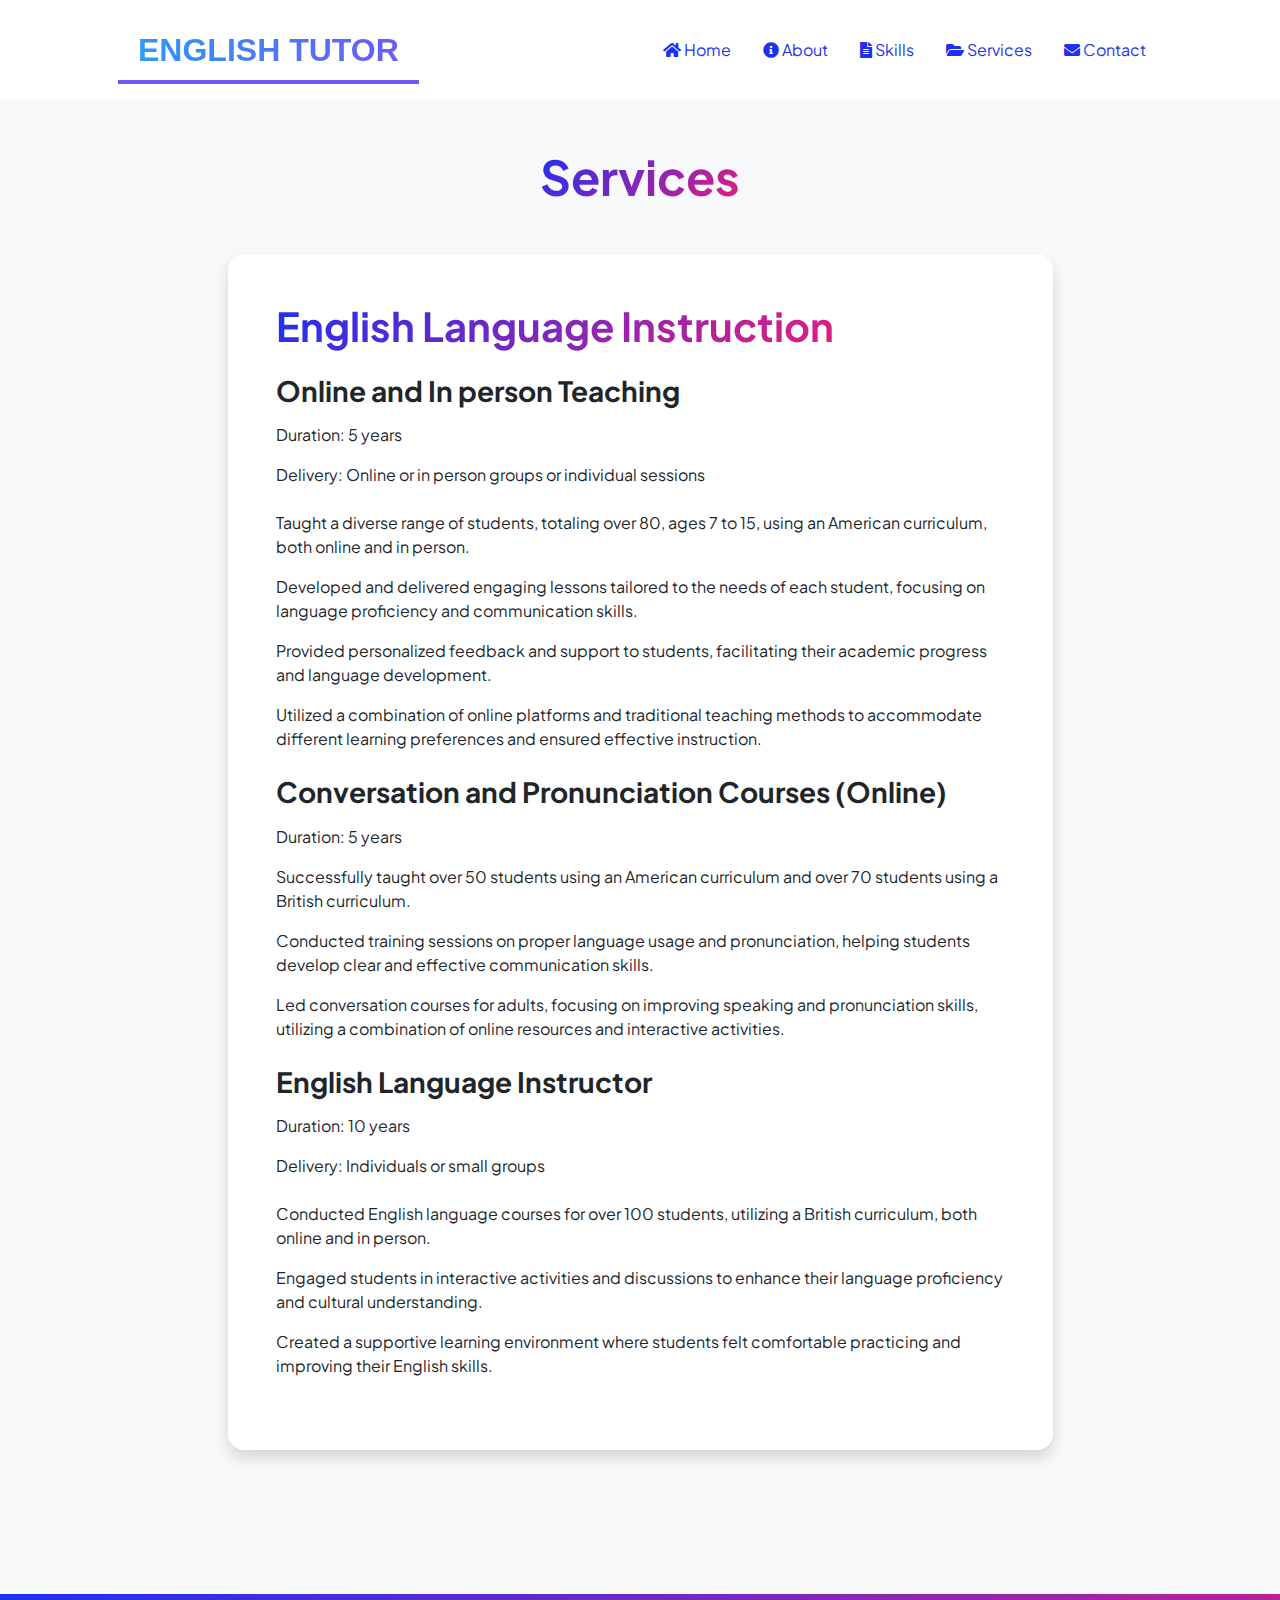
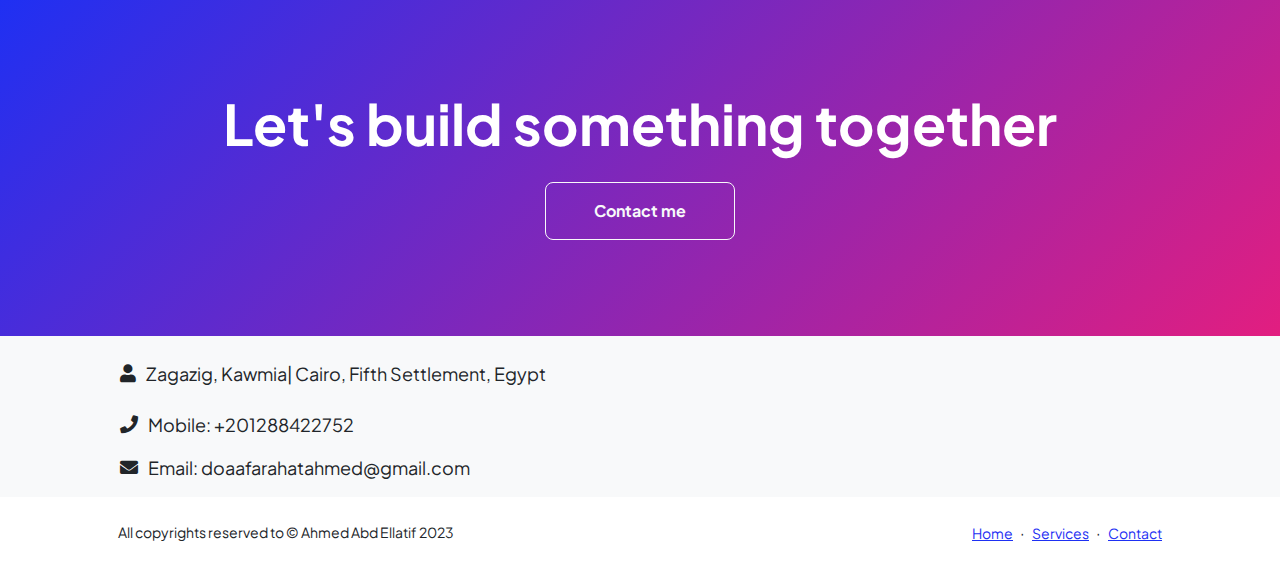
<file: projects.html>
<!DOCTYPE html>
<html lang="en">
<head>
    <meta charset="utf-8" />
    <meta name="viewport" content="width=device-width, initial-scale=1, shrink-to-fit=no" />
    <meta name="description" content="" />
    <meta name="author" content="" />
    <title>Doaa El Saadany</title>
    <!-- Favicon-->
    <link rel="icon" type="image/x-icon" href="assets/favicon.ico" />
    <!-- Custom Google font-->
    <link rel="preconnect" href="https://fonts.googleapis.com" />
    <link rel="preconnect" href="https://fonts.gstatic.com" crossorigin />
    <link href="https://fonts.googleapis.com/css2?family=Plus+Jakarta+Sans:wght@100;200;300;400;500;600;700;800;900&amp;display=swap" rel="stylesheet" />
    <!-- Bootstrap icons-->
    <link href="https://cdn.jsdelivr.net/npm/bootstrap-icons@1.8.1/font/bootstrap-icons.css" rel="stylesheet" />
    <!-- Core theme CSS (includes Bootstrap)-->
    <link href="css/styles.css" rel="stylesheet" />
    <link rel="stylesheet" href="https://cdnjs.cloudflare.com/ajax/libs/font-awesome/5.15.3/css/all.min.css">

    <style>

        .nav-link:hover i {
            transform: scale(1.4);
        }
        .name,
        .contact {
            display: flex;
            align-items: center;
            font-size: 18px;
            margin-left: 120px;
            margin-bottom: 10px;
        }

        .name i,
        .contact i {
            margin-right: 10px;
        }

    </style>
</head>
<body class="d-flex flex-column h-100 bg-light">
<main class="flex-shrink-0">
    <!-- Navigation-->
    <nav class="navbar navbar-expand-lg navbar-light bg-white py-3">
        <div class="container px-5">
            <div class="logo"><span>English </span> Tutor</div>
            <button class="navbar-toggler" type="button" data-bs-toggle="collapse" data-bs-target="#navbarSupportedContent" aria-controls="navbarSupportedContent" aria-expanded="false" aria-label="Toggle navigation"><span class="navbar-toggler-icon"></span></button>
            <nav>
                <ul class="nav">
                    <li class="nav-item"><a class="nav-link" href="index.html"><i class="fas fa-home"></i> Home</a></li>
                    <li class="nav-item"><a class="nav-link" href="index.html#about"><i class="fas fa-info-circle"></i> About</a></li>
                    <li class="nav-item"><a class="nav-link" href="resume.html"><i class="fas fa-file-alt"></i> Skills</a></li>
                    <li class="nav-item"><a class="nav-link" href="projects.html"><i class="fas fa-folder-open"></i> Services</a></li>
                    <li class="nav-item"><a class="nav-link" href="contact.html"><i class="fas fa-envelope"></i> Contact</a></li>
                </ul>
            </nav>
        </div>
    </nav>
    <!-- Projects Section-->
    <section class="py-5">
        <div class="container px=5 mb-5">
            <div class="text-center mb-5">
                <h1 class="display-5 fw-bolder mb-0"><span class="text-gradient d-inline">Services</span></h1>
            </div>
            <div class="row gx-5 justify-content-center">
                <div class="col-lg-11 col-xl-9 col-xxl-8">

                    <!-- Project Card 1-->
                    <!-- English Language Instruction Service Card -->
                    <div class="card overflow-hidden shadow rounded-4 border-0 mb-5">
                        <div class="card-body p-0">
                            <div class="d-flex align-items-center">
                                <div class="p-5">
                                    <h1 class="display-8 fw-bolder mb-4"><span class="text-gradient d-inline">English Language Instruction</span></h1>
                                    
                                    <!-- Service Details -->
                                    <div class="service-details mb-4">
                                        <h3 class="fw-bold mb-3">Online and In person Teaching</h3>
                                        <p class="mb-3">Duration: 5 years</p>
                                        <p class="mb-4">Delivery: Online or in person groups or individual sessions</p>
                                        <ul class="list-unstyled">
                                            <li class="mb-3">Taught a diverse range of students, totaling over 80, ages 7 to 15, using an American curriculum, both online and in person.</li>
                                            <li class="mb-3">Developed and delivered engaging lessons tailored to the needs of each student, focusing on language proficiency and communication skills.</li>
                                            <li class="mb-3">Provided personalized feedback and support to students, facilitating their academic progress and language development.</li>
                                            <li class="mb-3">Utilized a combination of online platforms and traditional teaching methods to accommodate different learning preferences and ensured effective instruction.</li>
                                        </ul>
                                    </div>
                                    
                                    <!-- Additional Service Details -->
                                    <div class="service-details mb-4">
                                        <h3 class="fw-bold mb-3">Conversation and Pronunciation Courses (Online)</h3>
                                        <p class="mb-3">Duration: 5 years</p>
                                        <ul class="list-unstyled">
                                            <li class="mb-3">Successfully taught over 50 students using an American curriculum and over 70 students using a British curriculum.</li>
                                            <li class="mb-3">Conducted training sessions on proper language usage and pronunciation, helping students develop clear and effective communication skills.</li>
                                            <li class="mb-3">Led conversation courses for adults, focusing on improving speaking and pronunciation skills, utilizing a combination of online resources and interactive activities.</li>
                                        </ul>
                                    </div>
                                    
                                    <!-- Additional Service Details -->
                                    <div class="service-details mb-4">
                                        <h3 class="fw-bold mb-3">English Language Instructor</h3>
                                        <p class="mb-3">Duration: 10 years</p>
                                        <p class="mb-4">Delivery: Individuals or small groups</p>
                                        <ul class="list-unstyled">
                                            <li class="mb-3">Conducted English language courses for over 100 students, utilizing a British curriculum, both online and in person.</li>
                                            <li class="mb-3">Engaged students in interactive activities and discussions to enhance their language proficiency and cultural understanding.</li>
                                            <li class="mb-3">Created a supportive learning environment where students felt comfortable practicing and improving their English skills.</li>
                                        </ul>
                                    </div>
                                </div>
                            </div>
                        </div>
                    </div>

                </div>
            </div>
        </div>
    </section>
    <!-- Call to action section-->
    <section class="py-5 bg-gradient-primary-to-secondary text-white">
        <div class="container px-5 my-5">
            <div class="text-center">
                <h2 class="display-4 fw-bolder mb-4">Let's build something together</h2>
                <a class="btn btn-outline-light btn-lg px-5 py-3 fs-6 fw-bolder" href="contact.html">Contact me</a>
            </div>
        </div>
    </section>
    <br>
    <div class="name mb-4"><i class="fas fa-user"></i> Zagazig, Kawmia| Cairo, Fifth Settlement, Egypt</div>
    <div class="contact mb-3"><i class="fas fa-phone"></i> Mobile: +201288422752</div>
    <div class="contact mb-3"><i class="fas fa-envelope"></i> Email: doaafarahatahmed@gmail.com</div>
</main>
<!-- Footer -->
<footer class="bg-white py-4 mt-auto">
    <div class="container px-5">
        <div class="row align-items-center justify-content-between flex-column flex-sm-row">
            <div class="col-auto">
                <div class="small m-0">All copyrights reserved to &copy; Ahmed Abd Ellatif 2023</div>
            </div>
            <div class="col-auto">
                <a class="small" href="index.html">Home</a>
                <span class="mx-1">&middot;</span>
                <a class="small" href="projects.html">Services</a>
                <span class="mx-1">&middot;</span>
                <a class="small" href="contact.html">Contact</a>
            </div>
        </div>
    </div>
</footer>
<!-- Bootstrap core JS -->
<script src="https://cdn.jsdelivr.net/npm/bootstrap@5.2.3/dist/js/bootstrap.bundle.min.js"></script>
<!-- Core theme JS -->
<script src="js/scripts.js"></script>
</body>
</html>
</file>
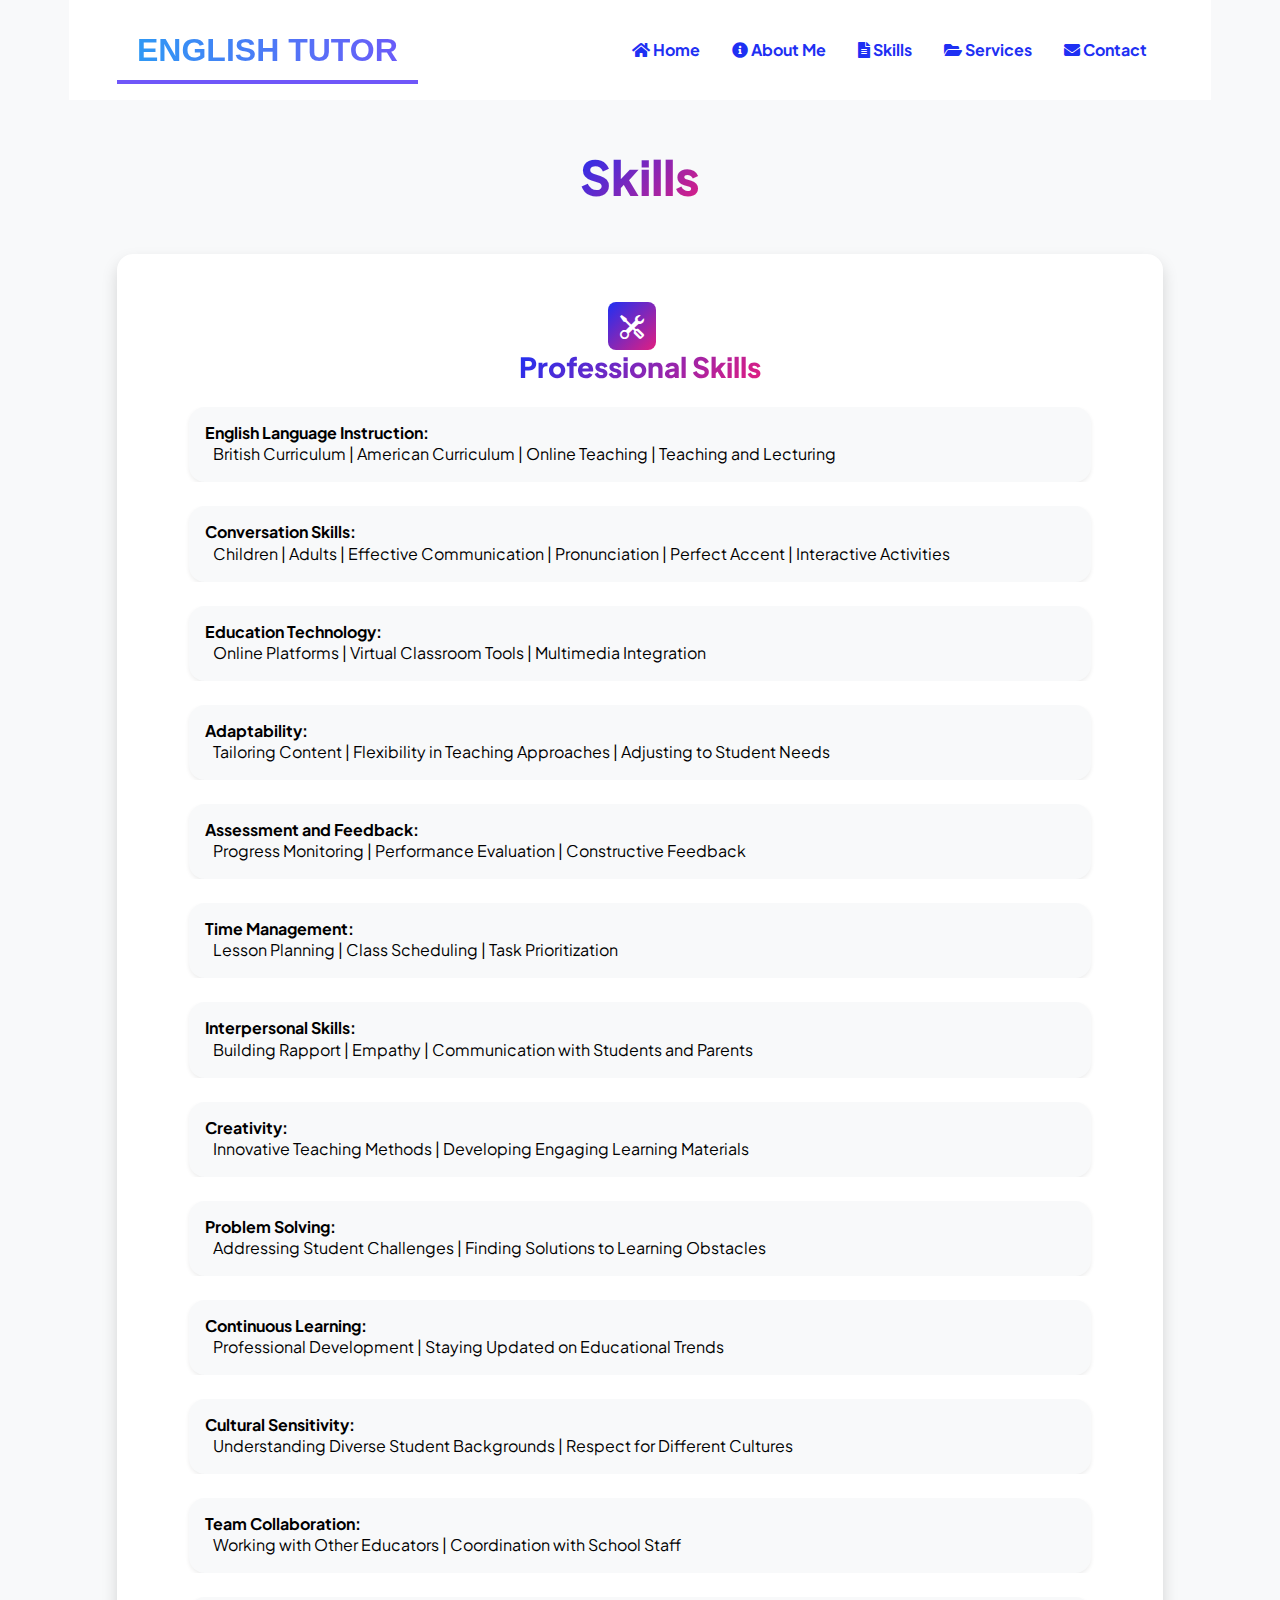
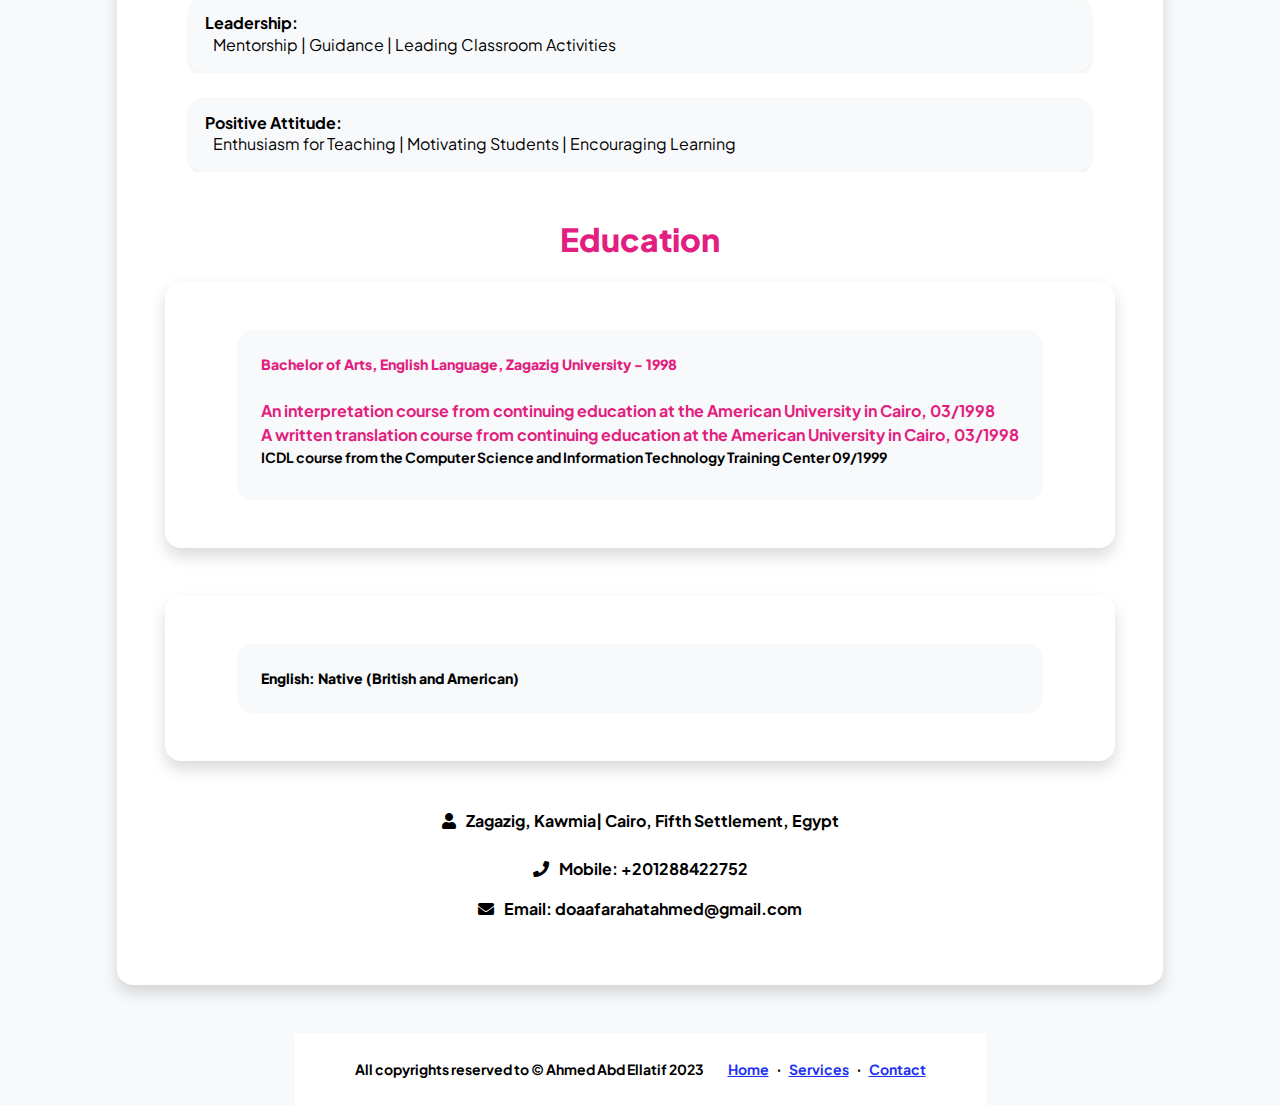
<file: resume.html>
<!DOCTYPE html>
<html lang="en">

<head>
    <meta charset="utf-8" />
    <meta name="viewport" content="width=device-width, initial-scale=1, shrink-to-fit=no" />
    <meta name="description" content="" />
    <meta name="author" content="" />
    <title>Doaa El Saadany</title>
    <!-- Favicon-->
    <link rel="icon" type="image/x-icon" href="assets/favicon.ico" />
    <!-- Custom Google font-->
    <link rel="preconnect" href="https://fonts.googleapis.com" />
    <link rel="preconnect" href="https://fonts.gstatic.com" crossorigin />
    <link href="https://fonts.googleapis.com/css2?family=Plus+Jakarta+Sans:wght@100;200;300;400;500;600;700;800;900&display=swap" rel="stylesheet" />
    <!-- Bootstrap icons-->
    <link href="https://cdn.jsdelivr.net/npm/bootstrap-icons@1.8.1/font/bootstrap-icons.css" rel="stylesheet" />
    <!-- Core theme CSS (includes Bootstrap)-->
    <link href="css/styles.css" rel="stylesheet" />
    <link rel="stylesheet" href="https://cdnjs.cloudflare.com/ajax/libs/font-awesome/5.15.3/css/all.min.css">

    <style>
        .nav-link:hover i {
            transform: scale(1.2);
        }

        .bg-light h6 {
            font-weight: bold;
        }

        .bg-light p {
            font-weight: normal;
        }

        .hover-effect {
            transition: transform 0.3s ease;
        }

        .hover-effect:hover {
            transform: scale(1.05);
        }

        .col {
            overflow: hidden;
            position: relative;
        }

        .d-flex {
            position: relative;
            transition: transform 0.3s ease, border-radius 0.3s ease;
        }

        .col:hover .d-flex {
            transform: scale(1.05);
            border-radius: 10px;
            z-index: 1;
        }

        .d-flex::before {
            content: "";
            position: absolute;
            top: 0;
            left: 0;
            width: 100%;
            height: 100%;
            background-color: rgba(0, 0, 0, 0.2);
            opacity: 0;
            transition: opacity 0.3s ease;
            z-index: -1;
        }

        .col:hover .d-flex::before {
            opacity: 1;
        }

        .d-flex:hover {
            background-color: #ebebeb;
            color: #000000;
            font-weight: bold;
        }

        /* Additional responsive adjustments */
        .container {
            max-width: 100%;
        }

        .name,
        .contact {
            display: flex;
            align-items: center;
            font-size: 18px;
            margin: 10px 0;
            justify-content: center;
        }

        .name i,
        .contact i {
            margin-right: 10px;
        }

        .name,
        .contact {
            font-size: 16px;
        }

        .card {
            margin: 10px 0;
        }

        .card-body {
            padding: 20px;
        }

        .d-flex {
            flex-direction: column;
            align-items: center;
            text-align: center;
        }

        .row {
            margin: 0;
        }

        h6 {
            margin-bottom: 5px;
        }

        @media (max-width: 767.98px) {
            .navbar {
                display: flex;
                flex-direction: column;
                align-items: center;
            }

            .navbar .container {
                flex-direction: column;
                align-items: center;
            }

            .navbar-toggler {
                margin-top: 10px;
            }

            .logo {
                text-align: center;
            }

            .nav-item {
                margin: 5px 0;
            }

            .container {
                padding: 0 15px;
            }

            .card-body {
                padding: 15px;
            }

            .name,
            .contact {
                font-size: 14px;
                margin: 5px 0;
                flex-direction: column;
                align-items: center;
            }

            .card {
                margin: 10px;
            }

            h6 {
                font-size: 14px;
            }

            p {
                font-size: 12px;
            }
        }
    </style>
</head>

<body class="d-flex flex-column h-100 bg-light">
    <main class="flex-shrink-0">
        <!-- Navigation-->
        <nav class="navbar navbar-expand-lg navbar-light bg-white py-3">
            <div class="container px-5">
                <div class="logo"><span>English </span> Tutor</div>
                <button class="navbar-toggler" type="button" data-bs-toggle="collapse" data-bs-target="#navbarSupportedContent" aria-controls="navbarSupportedContent" aria-expanded="false" aria-label="Toggle navigation"><span class="navbar-toggler-icon"></span></button>
                <nav>
                    <ul class="nav">
                        <li class="nav-item"><a class="nav-link" href="index.html"><i class="fas fa-home"></i> Home</a></li>
                        <li class="nav-item"><a class="nav-link" href="index.html#about"><i class="fas fa-info-circle"></i> About Me</a></li>
                        <li class="nav-item"><a class="nav-link" href="resume.html"><i class="fas fa-file-alt"></i> Skills</a></li>
                        <li class="nav-item"><a class="nav-link" href="projects.html"><i class="fas fa-folder-open"></i> Services</a></li>
                        <li class="nav-item"><a class="nav-link" href="contact.html"><i class="fas fa-envelope"></i> Contact</a></li>
                    </ul>
                </nav>
            </div>
        </nav>
        <!-- Page Content-->
        <div class="container px-5 my-5">
            <div class="text-center mb-5">
                <h1 class="display-5 fw-bolder mb-0 hover-effect">
                    <span class="text-gradient d-inline">Skills</span>
                </h1>
            </div>

            <!-- Skillset Card-->
            <div class="card shadow border-0 rounded-4 mb-5">
                <div class="card-body p-5">
                    <!-- Professional skills list-->
                    <div class="mb-5">
                        <div class="d-flex align-items-center mb-4 fw-bolder mb-0 hover-effect">
                            <div class="feature bg-primary bg-gradient-primary-to-secondary text-white rounded-3 me-3"><i class="bi bi-tools"></i></div>
                            <h3 class="fw-bolder mb-0 hover-effect">
                                <span class="text-gradient d-inline">Professional Skills</span>
                            </h3>
                        </div>
                        <div class="container">
                            <div class="row mb-4">
                                <div class="col">
                                    <div class="d-flex flex-column align-items-center align-items-md-start bg-light rounded-4 shadow-sm p-3 h-100">
                                        <h6 class="mb-0">English Language Instruction:</h6>
                                        <p class="mb-0 ms-2">British Curriculum | American Curriculum | Online Teaching | Teaching and Lecturing</p>
                                    </div>
                                </div>
                            </div>
                            <div class="row mb-4">
                                <div class="col">
                                    <div class="d-flex flex-column align-items-center align-items-md-start bg-light rounded-4 shadow-sm p-3 h-100">
                                        <h6 class="mb-0">Conversation Skills:</h6>
                                        <p class="mb-0 ms-2">Children | Adults | Effective Communication | Pronunciation | Perfect Accent | Interactive Activities</p>
                                    </div>
                                </div>
                            </div>
                            <div class="row mb-4">
                                <div class="col">
                                    <div class="d-flex flex-column align-items-center align-items-md-start bg-light rounded-4 shadow-sm p-3 h-100">
                                        <h6 class="mb-0">Education Technology:</h6>
                                        <p class="mb-0 ms-2">Online Platforms | Virtual Classroom Tools | Multimedia Integration</p>
                                    </div>
                                </div>
                            </div>
                            <div class="row mb-4">
                                <div class="col">
                                    <div class="d-flex flex-column align-items-center align-items-md-start bg-light rounded-4 shadow-sm p-3 h-100">
                                        <h6 class="mb-0">Adaptability:</h6>
                                        <p class="mb-0 ms-2">Tailoring Content | Flexibility in Teaching Approaches | Adjusting to Student Needs</p>
                                    </div>
                                </div>
                            </div>
                            <div class="row mb-4">
                                <div class="col">
                                    <div class="d-flex flex-column align-items-center align-items-md-start bg-light rounded-4 shadow-sm p-3 h-100">
                                        <h6 class="mb-0">Assessment                                        and Feedback:</h6>
                                        <p class="mb-0 ms-2">Progress Monitoring | Performance Evaluation | Constructive Feedback</p>
                                    </div>
                                </div>
                            </div>
                            <div class="row mb-4">
                                <div class="col">
                                    <div class="d-flex flex-column align-items-center align-items-md-start bg-light rounded-4 shadow-sm p-3 h-100">
                                        <h6 class="mb-0">Time Management:</h6>
                                        <p class="mb-0 ms-2">Lesson Planning | Class Scheduling | Task Prioritization</p>
                                    </div>
                                </div>
                            </div>
                            <div class="row mb-4">
                                <div class="col">
                                    <div class="d-flex flex-column align-items-center align-items-md-start bg-light rounded-4 shadow-sm p-3 h-100">
                                        <h6 class="mb-0">Interpersonal Skills:</h6>
                                        <p class="mb-0 ms-2">Building Rapport | Empathy | Communication with Students and Parents</p>
                                    </div>
                                </div>
                            </div>
                            <div class="row mb-4">
                                <div class="col">
                                    <div class="d-flex flex-column align-items-center align-items-md-start bg-light rounded-4 shadow-sm p-3 h-100">
                                        <h6 class="mb-0">Creativity:</h6>
                                        <p class="mb-0 ms-2">Innovative Teaching Methods | Developing Engaging Learning Materials</p>
                                    </div>
                                </div>
                            </div>
                            <div class="row mb-4">
                                <div class="col">
                                    <div class="d-flex flex-column align-items-center align-items-md-start bg-light rounded-4 shadow-sm p-3 h-100">
                                        <h6 class="mb-0">Problem Solving:</h6>
                                        <p class="mb-0 ms-2">Addressing Student Challenges | Finding Solutions to Learning Obstacles</p>
                                    </div>
                                </div>
                            </div>
                            <div class="row mb-4">
                                <div class="col">
                                    <div class="d-flex flex-column align-items-center align-items-md-start bg-light rounded-4 shadow-sm p-3 h-100">
                                        <h6 class="mb-0">Continuous Learning:</h6>
                                        <p class="mb-0 ms-2">Professional Development | Staying Updated on Educational Trends</p>
                                    </div>
                                </div>
                            </div>
                            <div class="row mb-4">
                                <div class="col">
                                    <div class="d-flex flex-column align-items-center align-items-md-start bg-light rounded-4 shadow-sm p-3 h-100">
                                        <h6 class="mb-0">Cultural Sensitivity:</h6>
                                        <p class="mb-0 ms-2">Understanding Diverse Student Backgrounds | Respect for Different Cultures</p>
                                    </div>
                                </div>
                            </div>
                            <div class="row mb-4">
                                <div class="col">
                                    <div class="d-flex flex-column align-items-center align-items-md-start bg-light rounded-4 shadow-sm p-3 h-100">
                                        <h6 class="mb-0">Team Collaboration:</h6>
                                        <p class="mb-0 ms-2">Working with Other Educators | Coordination with School Staff</p>
                                    </div>
                                </div>
                            </div>
                            <div class="row mb-4">
                                <div class="col">
                                    <div class="d-flex flex-column align-items-center align-items-md-start bg-light rounded-4 shadow-sm p-3 h-100">
                                        <h6 class="mb-0">Leadership:</h6>
                                        <p class="mb-0 ms-2">Mentorship | Guidance | Leading Classroom Activities</p>
                                    </div>
                                </div>
                            </div>
                            <div class="row mb-4">
                                <div class="col">
                                    <div class="d-flex flex-column align-items-center align-items-md-start bg-light rounded-4 shadow-sm p-3 h-100">
                                        <h6 class="mb-0">Positive Attitude:</h6>
                                        <p class="mb-0 ms-2">Enthusiasm for Teaching | Motivating Students | Encouraging Learning</p>
                                    </div>
                                </div>
                            </div>
                        </div>
                    </div>

                    <!-- Education Section -->
                   <section>
    <h2 class="text-secondary fw-bolder mb-4 hover-effect">Education</h2>
    <!-- Education Card 1 -->
    <div class="card shadow border-0 rounded-4 mb-5">
        <div class="card-body p-3 p-md-5">
            <div class="row align-items-center gx-2 gx-md-5">
                <div class="col text-center text-md-start mb-4 mb-md-0">
                    <div class="bg-light p-3 p-md-4 rounded-4">
                        <div class="text-secondary fw-bolder mb-2 small mb-md-0">Bachelor of Arts, English Language, Zagazig University - 1998</div>
                        <div class="mt-2 mt-md-4">
                            <ul class="list-unstyled mb-0">
                                <li class="text-secondary">An interpretation course from continuing education at the American University in Cairo, 03/1998</li>
                                <li class="text-secondary">A written translation course from continuing education at the American University in Cairo, 03/1998</li>
                                <li class="mb-2 small">ICDL course from the Computer Science and Information Technology Training Center 09/1999</li>
                            </ul>
                        </div>
                    </div>
                </div>
            </div>
        </div>
    </div>
</section>


                    <!-- Experience Section -->
                 <section>
                        <!-- Experience Card 1 -->
                        <div class="card shadow border-0 rounded-4 mb-5">
                            <div class="card-body p-5">
                                <div class="row align-items-center gx-5">
                                    <div class="col text-center text-lg-start mb-4 mb-lg-0">
                                        <div class="bg-light p-4 rounded-4">
                                            <div class="small fw-bolder">English: Native (British and American)</div>
                                        </div>
                                    </div>
                                </div>
                            </div>
                        </div>
                    </section>
                    <!-- Contact Information -->
                    <div class="name mb-4"><i class="fas fa-user"></i> Zagazig, Kawmia| Cairo, Fifth Settlement, Egypt</div>
                    <div class="contact mb-3"><i class="fas fa-phone"></i> Mobile: +201288422752</div>
                    <div class="contact mb-3"><i class="fas fa-envelope"></i> Email: doaafarahatahmed@gmail.com</div>
                </div>
            </div>
        </div>
    </main>
    <!-- Footer -->
    <footer class="bg-white py-4 mt-auto">
        <div class="container px-5">
            <div class="row align-items-center justify-content-between flex-column flex-sm-row">
                <div class="col-auto">
                    <div class="small m-0">All copyrights reserved to &copy; Ahmed Abd Ellatif 2023</div>
                </div>
                <div class="col-auto">
                    <a class="small" href="index.html">Home</a>
                    <span class="mx-1">&middot;</span>
                    <a class="small" href="projects.html">Services</a>
                    <span class="mx-1">&middot;</span>
                    <a class="small" href="contact.html">Contact</a>
                </div>
            </div>
        </div>
    </footer>
    <!-- Bootstrap core JS -->
    <script src="https://cdn.jsdelivr.net/npm/bootstrap@5.2.3/dist/js/bootstrap.bundle.min.js"></script>
    <!-- Core theme JS -->
    <script src="js/scripts.js"></script>
</body>

</html>
</file>
